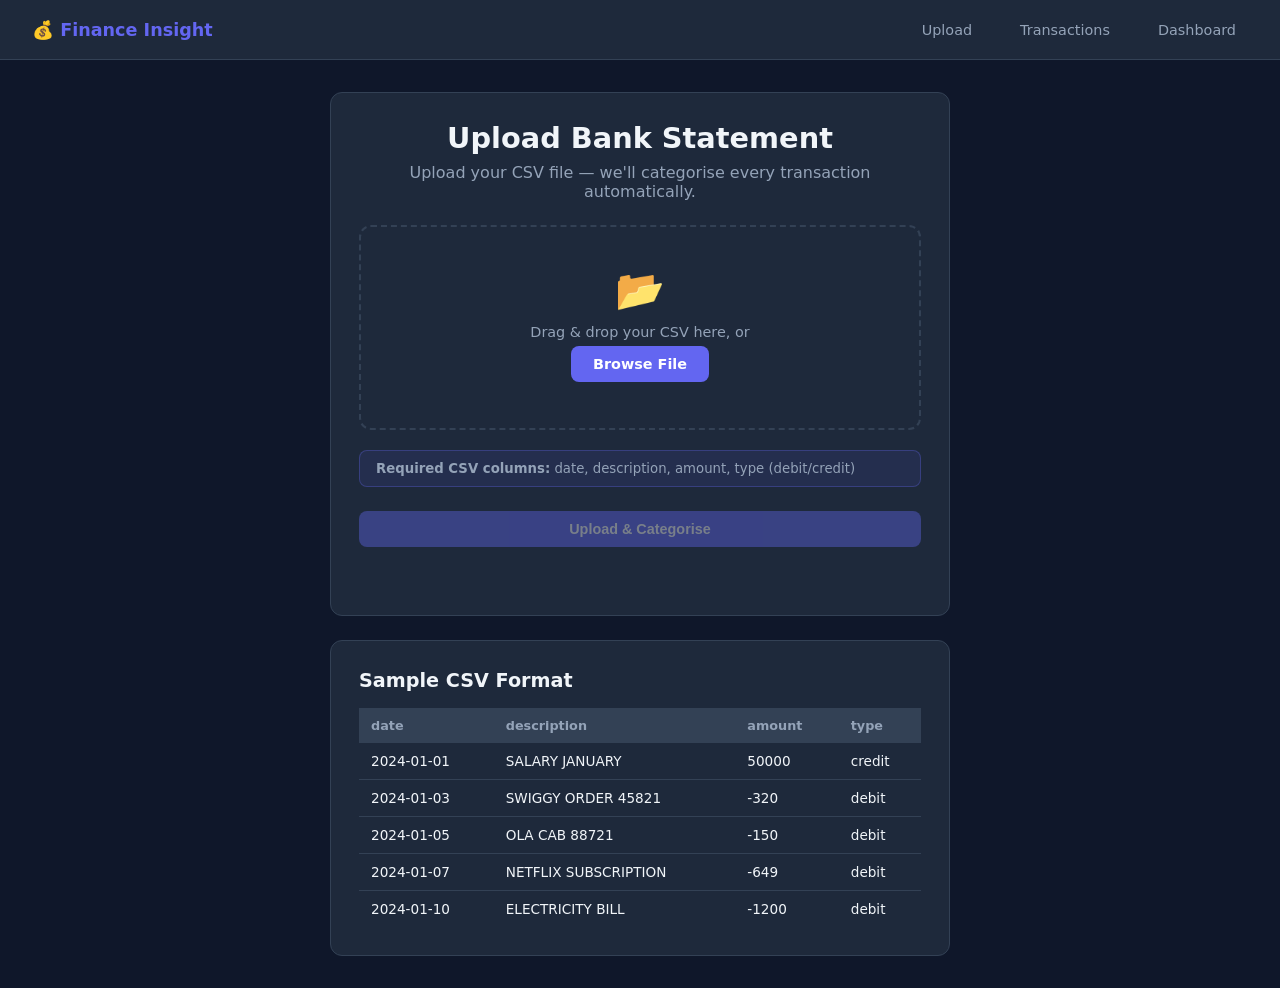
<file: templates/index.html>
<!DOCTYPE html>
<html lang="en">
<head>
  <meta charset="UTF-8" />
  <meta name="viewport" content="width=device-width, initial-scale=1.0"/>
  <title>Finance Insight — Upload</title>
  <link rel="stylesheet" href="/static/style.css" />
</head>
<body>
  <!-- Shared top navigation -->
  <nav>
    <span class="logo">💰 Finance Insight</span>
    <a href="/">Upload</a>
    <a href="/transactions">Transactions</a>
    <a href="/dashboard">Dashboard</a>
  </nav>

  <!-- Upload workflow: select CSV, submit, and show status -->
  <main class="container">
    <div class="card center">
      <h1>Upload Bank Statement</h1>
      <p class="subtitle">Upload your CSV file — we'll categorise every transaction automatically.</p>

      <div class="drop-zone" id="dropZone">
        <div class="drop-icon">📂</div>
        <p>Drag & drop your CSV here, or</p>
        <label class="btn-primary" for="fileInput">Browse File</label>
        <input type="file" id="fileInput" accept=".csv" hidden />
        <p id="fileName" class="file-name"></p>
      </div>

      <!-- Quick schema hint so users upload valid CSV columns -->
      <div class="csv-hint">
        <strong>Required CSV columns:</strong> date, description, amount, type (debit/credit)
      </div>

      <button class="btn-primary full" id="uploadBtn" disabled>Upload & Categorise</button>
      <div id="statusMsg" class="status-msg"></div>
    </div>

    <div class="card sample-card">
      <h2>Sample CSV Format</h2>
      <table>
        <thead><tr><th>date</th><th>description</th><th>amount</th><th>type</th></tr></thead>
        <tbody>
          <tr><td>2024-01-01</td><td>SALARY JANUARY</td><td>50000</td><td>credit</td></tr>
          <tr><td>2024-01-03</td><td>SWIGGY ORDER 45821</td><td>-320</td><td>debit</td></tr>
          <tr><td>2024-01-05</td><td>OLA CAB 88721</td><td>-150</td><td>debit</td></tr>
          <tr><td>2024-01-07</td><td>NETFLIX SUBSCRIPTION</td><td>-649</td><td>debit</td></tr>
          <tr><td>2024-01-10</td><td>ELECTRICITY BILL</td><td>-1200</td><td>debit</td></tr>
        </tbody>
      </table>
    </div>
  </main>

  <script>
    // DOM references used by upload interactions
    const dropZone  = document.getElementById('dropZone');
    const fileInput = document.getElementById('fileInput');
    const uploadBtn = document.getElementById('uploadBtn');
    const fileNameEl= document.getElementById('fileName');
    const statusMsg = document.getElementById('statusMsg');
    let selectedFile = null;

    fileInput.addEventListener('change', () => setFile(fileInput.files[0]));

    dropZone.addEventListener('dragover', e => { e.preventDefault(); dropZone.classList.add('drag-over'); });
    dropZone.addEventListener('dragleave', ()=> dropZone.classList.remove('drag-over'));
    dropZone.addEventListener('drop', e => {
      e.preventDefault(); dropZone.classList.remove('drag-over');
      setFile(e.dataTransfer.files[0]);
    });

    // Stores selected file and enables upload button
    function setFile(file) {
      if (!file) return;
      selectedFile = file;
      fileNameEl.textContent = '📄 ' + file.name;
      uploadBtn.disabled = false;
    }

    uploadBtn.addEventListener('click', async () => {
      if (!selectedFile) return;
      uploadBtn.disabled = true;
      statusMsg.className = 'status-msg';
      statusMsg.textContent = '⏳ Uploading and categorising…';

      const form = new FormData();
      form.append('file', selectedFile);

      try {
        // Sends CSV to backend for parse + categorize + save
        const res  = await fetch('/api/upload', { method: 'POST', body: form });
        const data = await res.json();
        if (res.ok) {
          statusMsg.className = 'status-msg success';
          statusMsg.innerHTML = `✅ Done! <strong>${data.rows}</strong> transactions categorised.
            <br/><a href="/transactions">View Transactions →</a>`;
        } else {
          statusMsg.className = 'status-msg error';
          statusMsg.textContent = '❌ ' + (data.error || 'Upload failed.');
          uploadBtn.disabled = false;
        }
      } catch {
        statusMsg.className = 'status-msg error';
        statusMsg.textContent = '❌ Network error. Is the server running?';
        uploadBtn.disabled = false;
      }
    });
  </script>
</body>
</html>
</file>
<file: static/style.css>
/* style.css — Smart Expense Categorization Platform */

*, *::before, *::after { box-sizing: border-box; margin: 0; padding: 0; }

:root {
  /* Theme tokens shared by all pages */
  --bg:        #0f172a;
  --surface:   #1e293b;
  --border:    #334155;
  --accent:    #6366f1;
  --accent2:   #10b981;
  --danger:    #ef4444;
  --text:      #f1f5f9;
  --muted:     #94a3b8;
  --credit:    #10b981;
  --debit:     #ef4444;
  --radius:    12px;
}

body {
  /* Global typography and app background */
  font-family: 'Segoe UI', system-ui, sans-serif;
  background: var(--bg);
  color: var(--text);
  min-height: 100vh;
}

/* ── Nav ─────────────────────────────────────────────── */
nav {
  background: var(--surface);
  border-bottom: 1px solid var(--border);
  display: flex;
  align-items: center;
  gap: 24px;
  padding: 0 32px;
  height: 60px;
}
.logo { font-weight: 700; font-size: 1.1rem; color: var(--accent); margin-right: auto; }
nav a { color: var(--muted); text-decoration: none; font-size: .9rem; padding: 6px 12px; border-radius: 6px; }
nav a:hover, nav a.active { color: var(--text); background: var(--border); }

/* ── Layout ──────────────────────────────────────────── */
.container { max-width: 1100px; margin: 0 auto; padding: 32px 24px; }
.card {
  background: var(--surface);
  border: 1px solid var(--border);
  border-radius: var(--radius);
  padding: 28px;
  margin-bottom: 24px;
}
.card.center { text-align: center; max-width: 620px; margin: 0 auto 24px; }
h1 { font-size: 1.8rem; margin-bottom: 8px; }
h2 { font-size: 1.2rem; margin-bottom: 16px; color: var(--text); }
.subtitle { color: var(--muted); margin-bottom: 24px; }

/* ── Drop Zone ───────────────────────────────────────── */
.drop-zone {
  border: 2px dashed var(--border);
  border-radius: var(--radius);
  padding: 40px 24px;
  margin: 20px 0;
  cursor: pointer;
  transition: border-color .2s, background .2s;
}
.drop-zone.drag-over { border-color: var(--accent); background: rgba(99,102,241,.08); }
.drop-icon { font-size: 2.5rem; margin-bottom: 10px; }
.drop-zone p { color: var(--muted); font-size: .9rem; margin: 6px 0; }
.file-name { color: var(--accent); font-size: .9rem; margin-top: 8px; }

.csv-hint {
  background: rgba(99,102,241,.1);
  border: 1px solid rgba(99,102,241,.3);
  border-radius: 8px;
  padding: 10px 16px;
  font-size: .83rem;
  color: var(--muted);
  margin-bottom: 16px;
  text-align: left;
}

/* ── Buttons ─────────────────────────────────────────── */
.btn-primary {
  display: inline-block;
  background: var(--accent);
  color: #fff;
  border: none;
  border-radius: 8px;
  padding: 10px 22px;
  font-size: .9rem;
  font-weight: 600;
  cursor: pointer;
  text-decoration: none;
  transition: opacity .15s;
}
.btn-primary:hover { opacity: .85; }
.btn-primary:disabled { opacity: .4; cursor: default; }
.btn-primary.full { width: 100%; margin-top: 8px; }
.btn-outline {
  display: inline-block;
  border: 1px solid var(--border);
  color: var(--text);
  border-radius: 8px;
  padding: 8px 18px;
  font-size: .85rem;
  text-decoration: none;
  cursor: pointer;
  transition: background .15s;
}
.btn-outline:hover { background: var(--border); }

/* ── Status ──────────────────────────────────────────── */
.status-msg { margin-top: 16px; font-size: .9rem; min-height: 24px; }
.status-msg.success { color: var(--credit); }
.status-msg.error   { color: var(--danger); }
.status-msg a { color: var(--accent); }

/* ── Sample table ────────────────────────────────────── */
.sample-card { max-width: 620px; margin: 0 auto; }
table { width: 100%; border-collapse: collapse; font-size: .85rem; }
th { background: var(--border); padding: 10px 12px; text-align: left; font-size: .8rem; color: var(--muted); }
td { padding: 10px 12px; border-bottom: 1px solid var(--border); }
tr:last-child td { border-bottom: none; }
tr:hover td { background: rgba(255,255,255,.03); }

/* ── Page header ─────────────────────────────────────── */
.page-header { display: flex; align-items: center; justify-content: space-between; margin-bottom: 20px; flex-wrap: wrap; gap: 12px; }
.header-actions { display: flex; align-items: center; gap: 12px; }
select {
  background: var(--surface);
  border: 1px solid var(--border);
  color: var(--text);
  border-radius: 8px;
  padding: 8px 14px;
  font-size: .85rem;
  cursor: pointer;
}

/* ── Table wrap ──────────────────────────────────────── */
.table-wrap { overflow-x: auto; }
.desc { max-width: 280px; white-space: nowrap; overflow: hidden; text-overflow: ellipsis; }
.credit { color: var(--credit); font-weight: 600; }
.debit  { color: var(--debit);  font-weight: 600; }
.badge {
  font-size: .72rem; padding: 3px 8px; border-radius: 20px; font-weight: 600; text-transform: uppercase;
}
.badge.credit { background: rgba(16,185,129,.15); color: var(--credit); }
.badge.debit  { background: rgba(239,68,68,.15);  color: var(--debit); }
.cat-tag {
  background: rgba(99,102,241,.12);
  color: #a5b4fc;
  border-radius: 20px;
  padding: 3px 10px;
  font-size: .78rem;
}

/* ── KPI grid ────────────────────────────────────────── */
.kpi-grid { display: grid; grid-template-columns: repeat(auto-fit, minmax(200px, 1fr)); gap: 16px; margin-bottom: 24px; }
.kpi-card {
  background: var(--surface);
  border: 1px solid var(--border);
  border-radius: var(--radius);
  padding: 20px 24px;
}
.kpi-card.income  { border-top: 3px solid var(--credit); }
.kpi-card.expense { border-top: 3px solid var(--danger); }
.kpi-card.savings { border-top: 3px solid #f59e0b; }
.kpi-card.top     { border-top: 3px solid var(--accent); }
.kpi-label { font-size: .78rem; color: var(--muted); text-transform: uppercase; letter-spacing: .05em; margin-bottom: 8px; }
.kpi-value { font-size: 1.5rem; font-weight: 700; }

/* ── Charts grid ─────────────────────────────────────── */
.charts-grid { display: grid; grid-template-columns: 1fr 1fr; gap: 20px; }
/* Stack dashboard charts on narrow screens */
@media (max-width: 700px) { .charts-grid { grid-template-columns: 1fr; } }

/* ── Misc ────────────────────────────────────────────── */
.loading  { text-align: center; color: var(--muted); padding: 40px; }
.empty-msg { text-align: center; color: var(--muted); padding: 40px; }
.empty-msg a { color: var(--accent); }
.hidden { display: none !important; }
</file>
